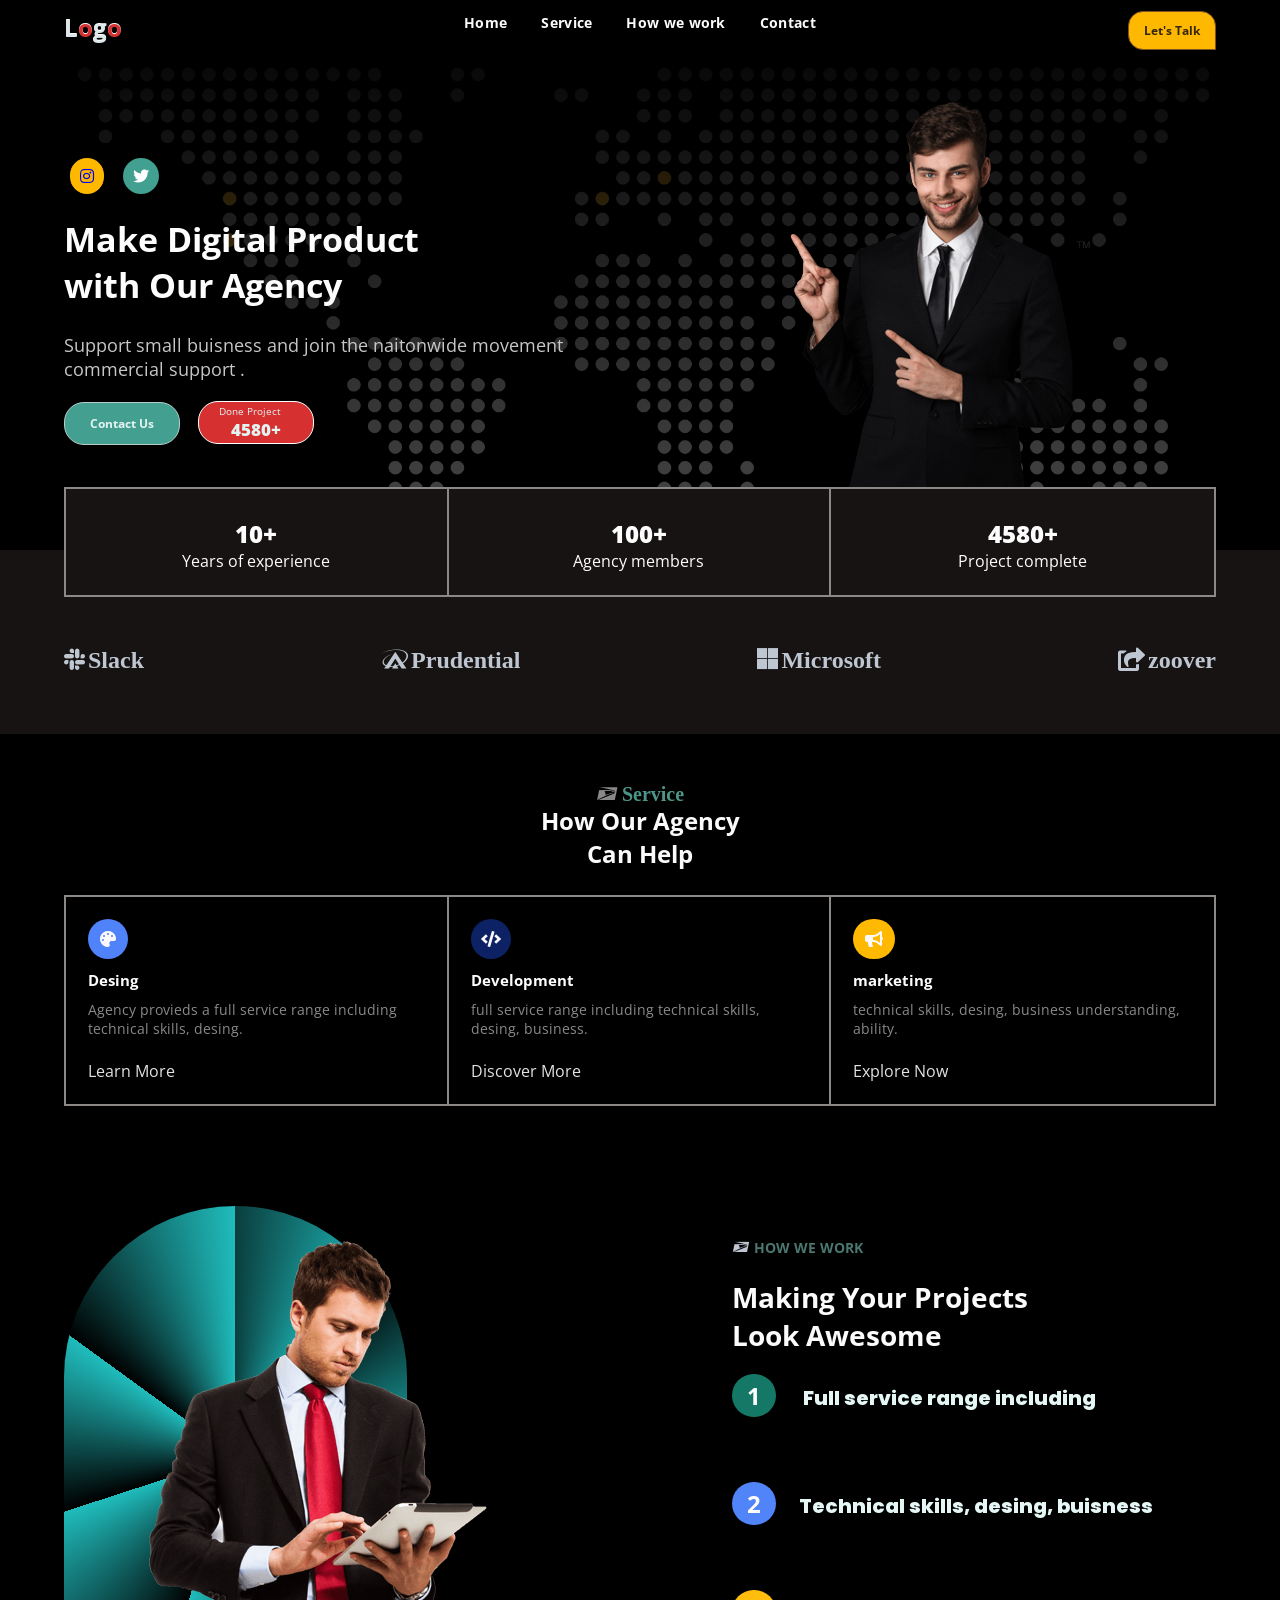
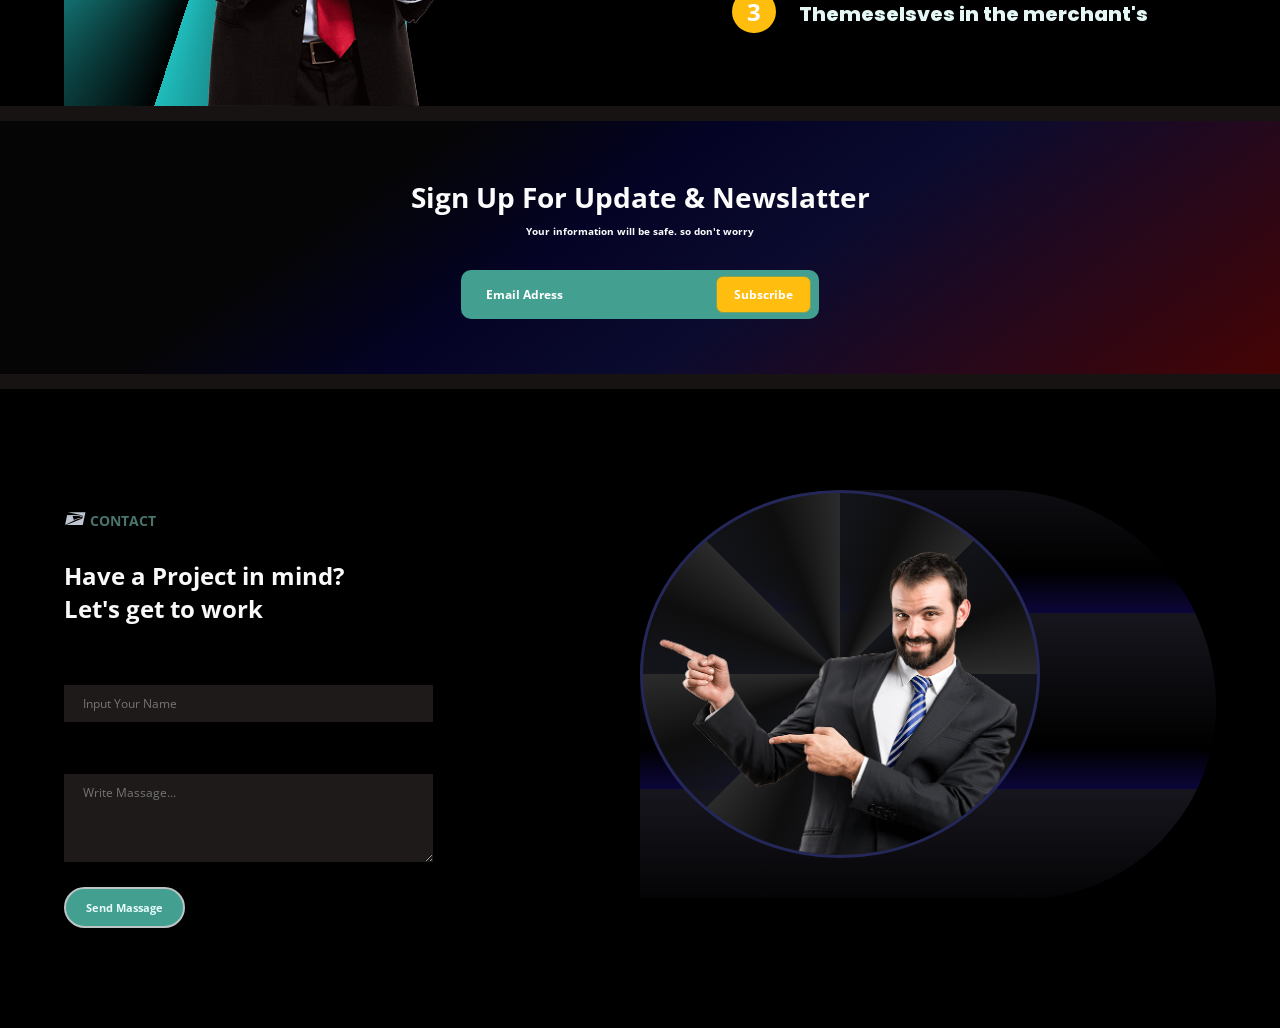
<file: index.html>
<!DOCTYPE html>
<html lang="en">
<head>
    <meta charset="UTF-8">
    <meta http-equiv="X-UA-Compatible" content="IE=edge">
    <link rel="stylesheet" href="https://cdnjs.cloudflare.com/ajax/libs/font-awesome/5.15.4/css/all.min.css" integrity="sha512-1ycn6IcaQQ40/MKBW2W4Rhis/DbILU74C1vSrLJxCq57o941Ym01SwNsOMqvEBFlcgUa6xLiPY/NS5R+E6ztJQ==" crossorigin="anonymous" referrerpolicy="no-referrer" />
    <link rel="preconnect" href="https://fonts.googleapis.com">
    <link rel="preconnect" href="https://fonts.gstatic.com" crossorigin>
    <link href="https://fonts.googleapis.com/css2?family=Open+Sans:wght@400;500;700;800&display=swap" rel="stylesheet">
	<link rel="shortcut icon" type="image/x-icon" href="images/logo.svg">
    <meta name="viewport" content="width=device-width, initial-scale=1.0">
    <link rel="stylesheet" href="style.css">
    <link rel="stylesheet" href="css/animation.css">
    <link rel="stylesheet" href="css/responsive.css">
    <title>Project-3-landing-page-modified</title>
</head>
<body>
    <!-- Contaner start -->
    <div class="container"> 
        <!-- home area start -->
        <div class="home-area" id="home">
            <header class="heading-area">
                <div class="content">
                    <nav>
                        <div class="w-20 left">
                            <div class="logo">
                               <span class="logo-letter">L<span>o</span>g<span>o</span></span>
                            </div>
                       </div>
                       <div class="w-80 menu"> 
                            <input type="checkbox" name="checkbox" id="checkbox">
                            <label for="checkbox"><i class="fas fa-bars"></i></label>
                           <ul>
                               <li><a href="#home">Home</a></li>
                               <li><a href="#service">Service</a></li>
                               <li><a href="#How-we-work">How we work</a></li>
                               <li><a href="#contact">Contact</a></li> 
                           </ul>
                       </div> 
                       <div class="w-20 link">
                           <ul>
                               <li><a href="#">Let's Talk</a></li>
                           </ul>       
                       </div> 
                    </nav>
                </div>
            </header>
            <div class="content"> 
                <div class="banner">
                    <div class="w-50">
                        <div class="font-awesome">
                            <a href="#" target="_blank"><i class="fab fa-instagram"></i></a>
                            <a href="#" target="_blank"><i class="fab fa-twitter"></i></a>
                        </div>
                        <h1>Make Digital Product <br> with Our Agency</h1>
                        <p>Support small buisness and join the naitonwide movement <br> commercial support .</p>
                        <div class="links">
                            <a href="#"  class="Contact">Contact Us</a>
                            <a href="#"  class="Project">Done Project <br> <span class="done-project">4580+</span></a>
                        </div>
                    </div>
                    <div class="w-50 padding">
                        <img src="images/young-smiling-man-removebg-preview.png" alt="smiling man" class="smiling-young-man">
                    </div>
                </div> 
            </div>
        </div>
        <!-- home area end -->
        <div class="content">
            <!-- home-bottom-area -->
            <div class="home-bottom-area">
                <div class="experience-member-peoject"> 
                    <div class="experience"><span class="space">10+</span> <br> <span>Years of experience</span></div>
                     <div class="member"><span class="space">100+</span> <br> <span>Agency members</span></div> 
                     <div class="complete"><span class="space">4580+</span> <br> <span>Project complete</span></div>
                </div>
                <div class="font-awesome-two"> 
                  <i class="fab fa-slack icone" ></i>
                  <i class="fab fa-asymmetrik icone"></i> 
                  <i class="fab fa-microsoft size icone"></i>
                  <i class="fas fa-share-square icone"></i>
                </div>
            </div>
        </div>
        <!-- Service & How We work Area Start -->
        <div class="service-how-we-work">
            <div class="service" id="service">
                <div class="content">
                    <div class="service-area">
                        <i class="fab fa-usps"></i>
                        <h1>How Our Agency <br> Can Help</h1>
                        <div class="desing-development-marketing"> 
                            <div class="desing">
                                <i class="fas fa-palette"></i>
                                <h6>Desing</h6>
                                <p>Agency provieds a full service range including technical skills, desing.</p> <br>
                                <a href="#">Learn More</a>
                            </div>
                            <div class="development">
                                <i class="fas fa-code"></i>
                                <h6>Development</h6>
                                <p>full service range including technical skills, desing, business.</p> <br>
                                <a href="#">Discover More</a>
                            </div>
                            <div class="marketing">
                                <i class="fas fa-bullhorn"></i>
                                <h6>marketing</h6>
                                <p>technical skills, desing, business understanding, ability.</p> <br>
                                <a href="#">Explore Now</a>
                            </div>
                        </div>
                    </div>
                </div> 
            </div>
            <div class="how-we-work-area" id="How-we-work">
                <div class="content">
                    <div class="img-area w-50">
                        <div class="img-bg"> 
                            <img src="images/businessman.png" alt="">
                        </div>
                    </div>
                    <div class="how-we-work w-50">
                        <i class="fab fa-usps"></i>
                        <h1>Making Your Projects <br> Look Awesome</h1>
                        <ol>
                            <li><span class="one">1</span><a href="#"> Full service range including</a></li>
                            <li><span class="two">2</span><a href="#">Technical skills, desing, buisness</a></li>
                            <li><span class="three">3</span><a href="#">Themeselsves in the merchant's </a></li>
                        </ol>
                    </div>
                </div>
            </div>
        </div>
        <div class="sign-up"> 
            <div class="content">
                <h1>Sign Up For Update & Newslatter </h1>
                <strong>Your information will be safe. so don't worry</strong> <br>
                <div class="email">
                   <form action="#">
                        <input type="email" id="email" placeholder="Email Adress"> <input type="submit" value="Subscribe">
                   </form>
                </div>
            </div>
        </div>
        <!-- Servie & How We work Area End -->
        <!-- Contact Area Start -->
        <div class="contact-area" id="contact">
            <div class="content">
                <div class="w-50 none">
                    <div class="hire-me">
                        <div class="img-anim">
                            <img src="images/bm.png" alt="Businessman">
                            <h2>Someone Famous <br> <span>Front-End Developer</span></h2>
                            <a href="#">Hire me</a>
                        </div>
                    </div>
                </div>
                <div class="w-50 color">
                    <i class="fab fa-usps"></i>
                    <h1>Have a Project in mind? <br> Let's get to work</h1>
                    <form action="#">
                        <label for="fullname">Full Name</label> <br>
                        <input type="text" name="name" id="fullname" placeholder="Input Your Name"> <br>
                        <label for="massage">Massage</label> <br>
                        <textarea name="massage" id="massage" cols="30" rows="4" placeholder="Write Massage..."></textarea> <br>
                        <input type="submit" value="Send Massage">
                    </form>
                </div>
                <div class="w-50 res-none">
                    <div class="img-bg">
                        <img src="images/Businessman-PNG-Pic.png" alt="Businessman">
                    </div>
                </div>
            </div>
        </div>
        <!-- Contact Area End -->
    </div>
    <!-- contaner end -->
</body>
</html>
</file>
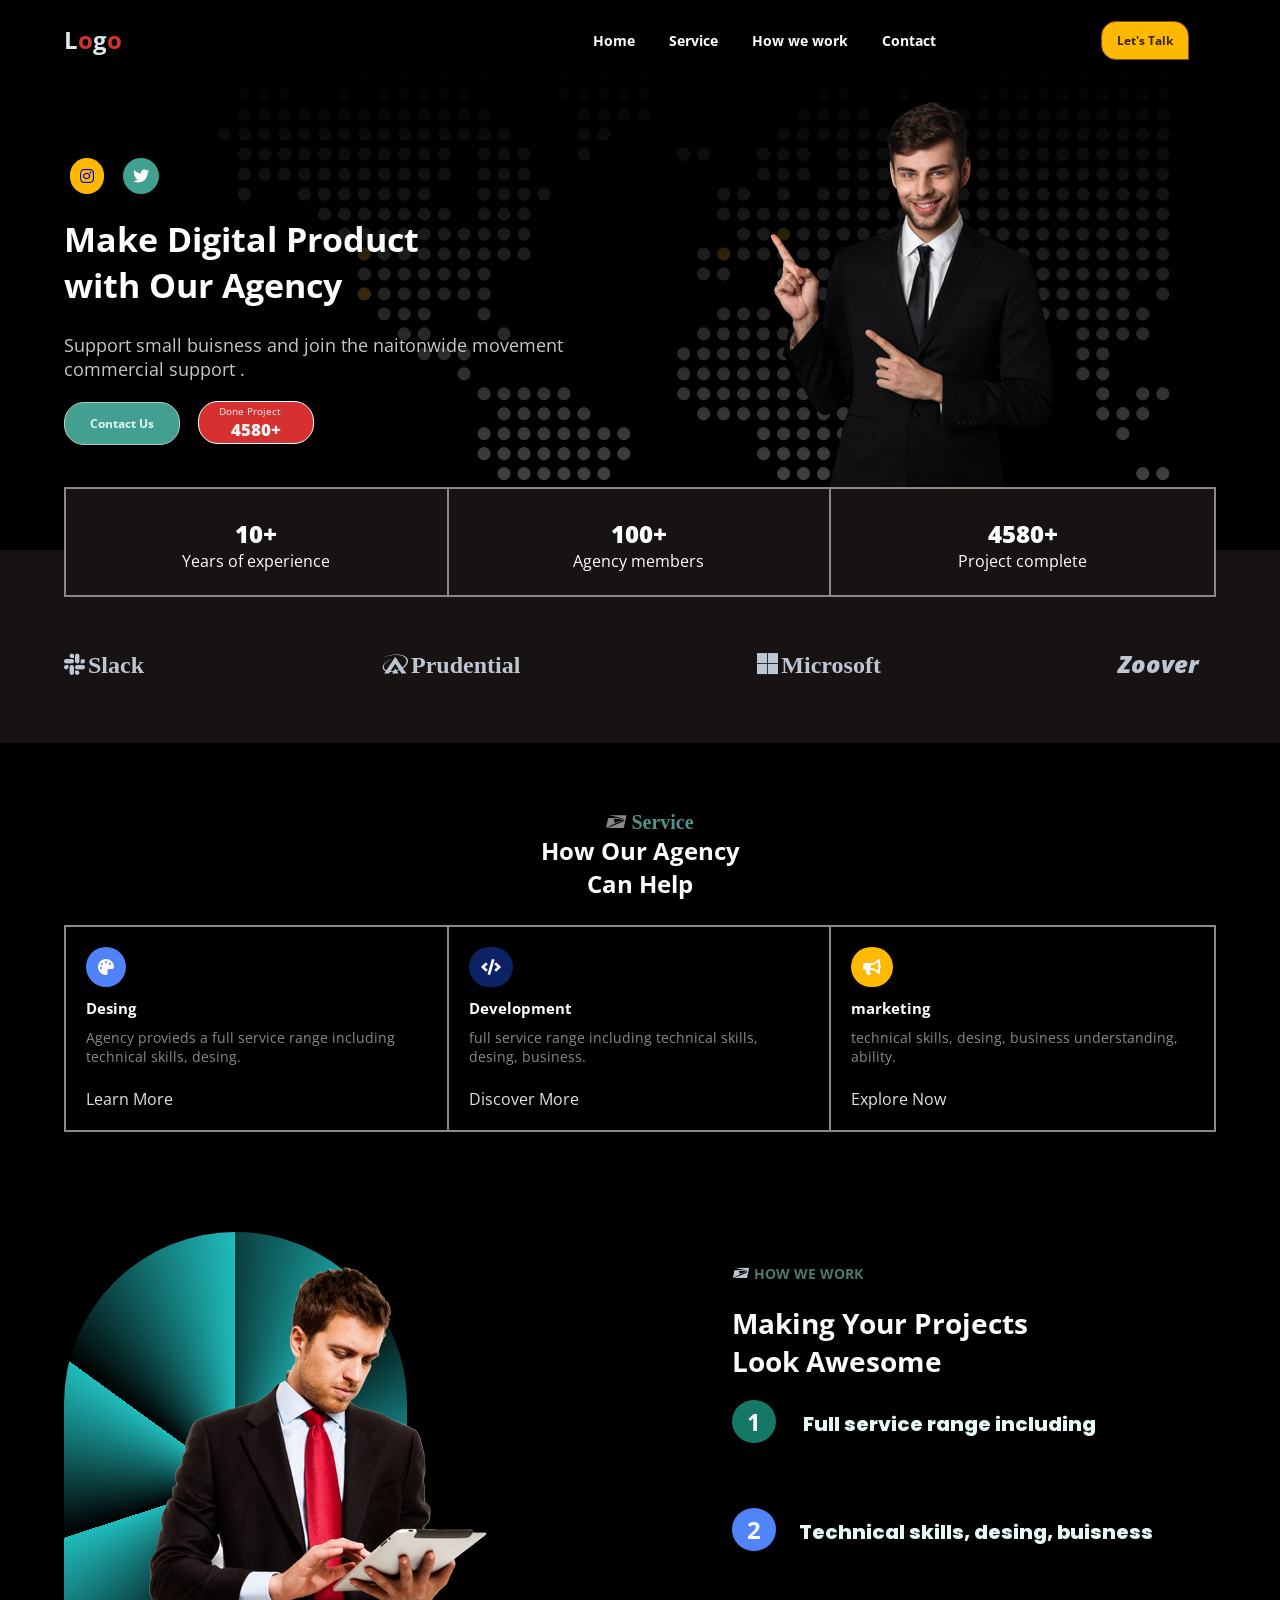
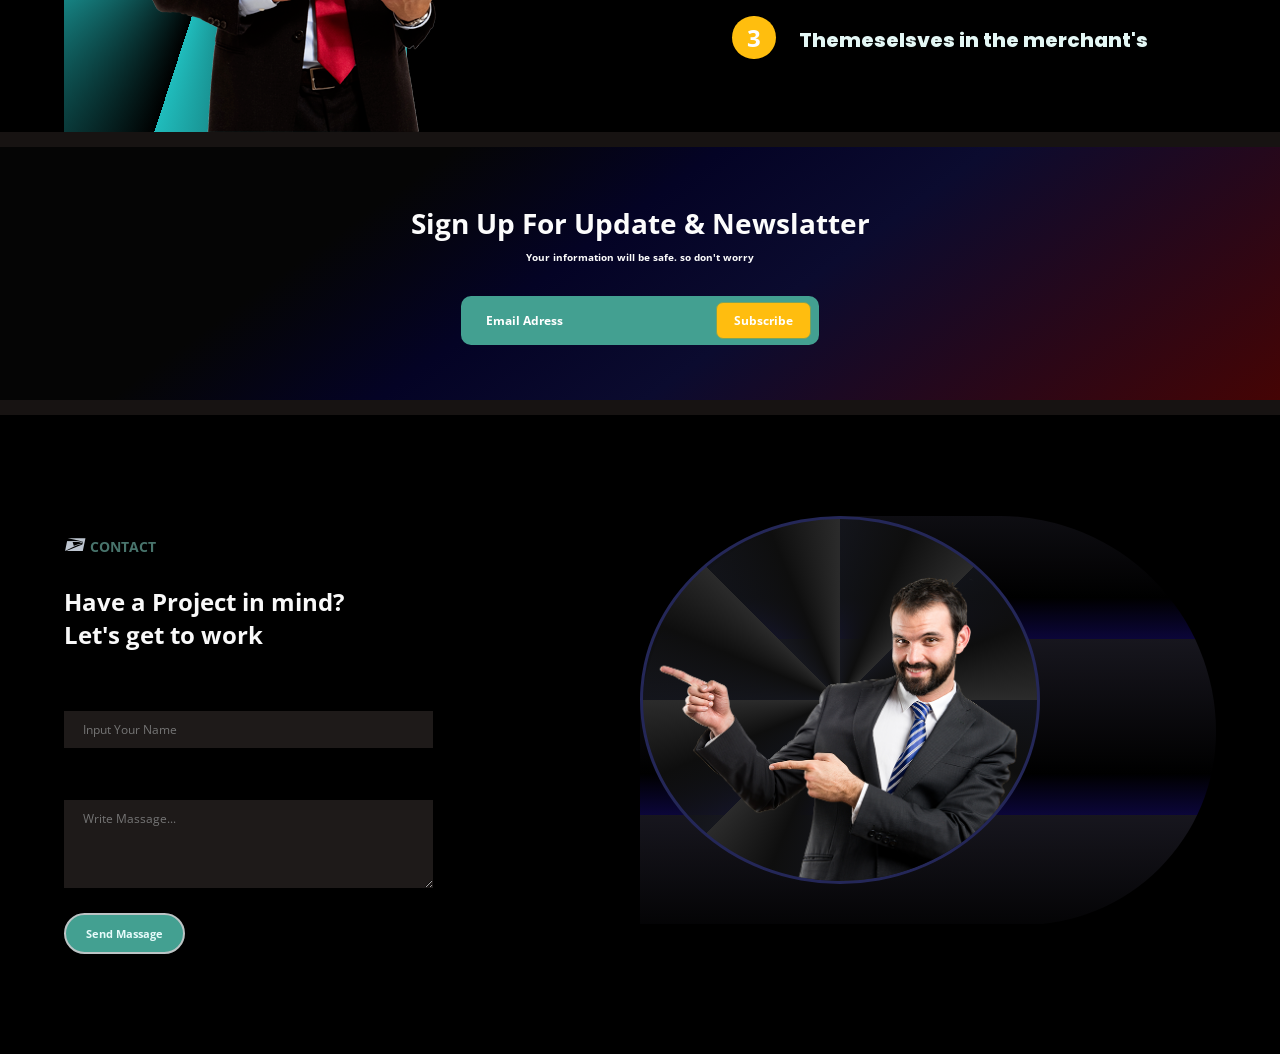
<file: project 3/index.html>
<!DOCTYPE html>
<html lang="en">
<head>
    <meta charset="UTF-8">
    <meta http-equiv="X-UA-Compatible" content="IE=edge">
    <link rel="stylesheet" href="https://cdnjs.cloudflare.com/ajax/libs/font-awesome/5.15.4/css/all.min.css" integrity="sha512-1ycn6IcaQQ40/MKBW2W4Rhis/DbILU74C1vSrLJxCq57o941Ym01SwNsOMqvEBFlcgUa6xLiPY/NS5R+E6ztJQ==" crossorigin="anonymous" referrerpolicy="no-referrer" />
    <link rel="preconnect" href="https://fonts.googleapis.com">
    <link rel="preconnect" href="https://fonts.gstatic.com" crossorigin>
    <link href="https://fonts.googleapis.com/css2?family=Open+Sans:wght@400;500;700;800&display=swap" rel="stylesheet">
	<link rel="shortcut icon" type="image/x-icon" href="images/logo.svg">
    <meta name="viewport" content="width=device-width, initial-scale=1.0">
    <link rel="stylesheet" href="style.css">
    <link rel="stylesheet" href="css/responsive.css">
    <title>Project-3-landing-page</title>
</head>
<body>
    <div class="container"> 
        <div class="home-area" id="home">
            <header class="heading-area">
                <div class="content">
                    <nav>
                        <div class="w-30 left">
                            <div class="logo">
                               <h1>L<span>o</span>g<span>o</span></h1>
                            </div>
                       </div>
                       <div class="w-60 menu"> 
                            <label for="checkbox"><i class="fas fa-bars"></i></label>
                            <input type="checkbox" name="checkbox" id="checkbox">
                           <ul>
                               <li><a href="#home">Home</a></li>
                               <li><a href="#service">Service</a></li>
                               <li><a href="#How-we-work">How we work</a></li>
                               <li><a href="#contact">Contact</a></li> 
                           </ul>
                       </div> 
                       <div class="w-10 link">
                           <ul>
                               <li><a href="#">Let's Talk</a></li>
                           </ul>       
                       </div> 
                    </nav>
                </div>
            </header>
            <div class="content"> 
                <div class="banner">
                    <div class="w-50">
                        <div class="font-awesome">
                            <a href="#" target="_blank"><i class="fab fa-instagram"></i></a>
                            <a href="#" target="_blank"><i class="fab fa-twitter"></i></a>
                        </div>
                        <h1>Make Digital Product <br> with Our Agency</h1>
                        <p>Support small buisness and join the naitonwide movement <br> commercial support .</p>
                        <div class="links">
                            <a href="#"  class="Contact">Contact Us</a>
                            <a href="#"  class="Project">Done Project <br> <span class="done-project">4580+</span></a>
                        </div>
                    </div>
                    <div class="w-50 padding">
                        <img src="images/young-smiling-man-removebg-preview.png" alt="smiling man" class="smiling-young-man">
                    </div>
                </div> 
            </div>
        </div>
        <div class="content">
            <div class="home-bottom-area">
                <div class="experience-member-peoject"> 
                    <div class="experience w-33"><span class="space">10+</span> <br> <span>Years of experience</span></div>
                     <div class="member w-33"><span class="space">100+</span> <br> <span>Agency members</span></div> 
                     <div class="complete"><span class="space">4580+</span> <br> <span>Project complete</span></div>
                </div>
                <div class="font-awesome-two"> 
                  <i class="fab fa-slack icone" ></i>
                  <i class="fab fa-asymmetrik icone"></i> 
                  <i class="fab fa-microsoft size icone"></i>
                  <i class="Zoover">Zoover</i>
                </div>
            </div>
        </div>
        <!-- Service & How We work Area Start -->
        <div class="service-how-we-work">
            <div class="service" id="service">
                <div class="content">
                    <div class="service-area">
                        <i class="fab fa-usps"></i>
                        <h1>How Our Agency <br> Can Help</h1>
                        <div class="desing-development-marketing"> 
                            <div class="desing w-33">
                                <i class="fas fa-palette"></i>
                                <h6>Desing</h6>
                                <p>Agency provieds a full service range including technical skills, desing.</p> <br>
                                <a href="#">Learn More</a>
                            </div>
                            <div class="development w-33">
                                <i class="fas fa-code"></i>
                                <h6>Development</h6>
                                <p>full service range including technical skills, desing, business.</p> <br>
                                <a href="#">Discover More</a>
                            </div>
                            <div class="marketing w-33">
                                <i class="fas fa-bullhorn"></i>
                                <h6>marketing</h6>
                                <p>technical skills, desing, business understanding, ability.</p> <br>
                                <a href="#">Explore Now</a>
                            </div>
                        </div>
                    </div>
                </div> 
            </div>
            <div class="how-we-work-area" id="How-we-work">
                <div class="content">
                    <div class="img-area w-50">
                        <div class="img-bg"> 
                            <img src="images/businessman.png" alt="">
                        </div>
                    </div>
                    <div class="how-we-work w-50">
                        <i class="fab fa-usps"></i>
                        <h1>Making Your Projects <br> Look Awesome</h1>
                        <ol>
                            <li><span class="one">1</span><a href="#"> Full service range including</a></li>
                            <li><span class="two">2</span><a href="#">Technical skills, desing, buisness</a></li>
                            <li><span class="three">3</span><a href="#">Themeselsves in the merchant's </a></li>
                        </ol>
                    </div>
                </div>
            </div>
        </div>
        <div class="sign-up"> 
            <div class="content">
                <h1>Sign Up For Update & Newslatter </h1>
                <strong>Your information will be safe. so don't worry</strong> <br>
                <div class="email">
                   <form action="#">
                        <input type="email" id="email" placeholder="Email Adress"> <input type="submit" value="Subscribe">
                   </form>
                </div>
            </div>
        </div>
        <!-- Servie & How We work Area End -->
        <!-- Contact Area Start -->
        <div class="contact-area" id="contact">
            <div class="content">
                <div class="w-50 none">
                    <div class="img-bg">
                        <img src="images/bm.png" alt="Businessman">
                    </div>
                </div>
                <div class="w-50 color">
                    <i class="fab fa-usps"></i>
                    <h1>Have a Project in mind? <br> Let's get to work</h1>
                    <form action="#">
                        <label for="fullname">Full Name</label> <br>
                        <input type="text" name="name" id="fullname" placeholder="Input Your Name"> <br>
                        <label for="massage">Massage</label> <br>
                        <textarea name="massage" id="massage" cols="30" rows="4" placeholder="Write Massage..."></textarea> <br>
                        <input type="submit" value="Send Massage">
                    </form>
                </div>
                <div class="w-50 res-none">
                    <div class="img-bg">
                        <img src="images/Businessman-PNG-Pic.png" alt="Businessman">
                    </div>
                </div>
            </div>
        </div>
        <!-- Contact Area End -->
    </div>
</body>
</html>
</file>
<file: style.css>
@import url('https://fonts.googleapis.com/css2?family=Poppins:wght@300;400;500;600&display=swap');

* {
    margin: 0;
    padding: 0;
    box-sizing: border-box;
    font-family: 'Open Sans', sans-serif;
}

html {
    scroll-behavior: smooth;
    transition: .5s;
}

/* common css start */
.w-20 {
    width: 20%;
    overflow: hidden;
    box-sizing: border-box;
}

.w-80 {
    width: 80%;
    overflow: hidden;
    box-sizing: border-box;
}

.w-40 {
    width: 40%;
    overflow: hidden;
    box-sizing: border-box;
}

.w-50 {
    width: 50%;
    overflow: hidden;
    box-sizing: border-box;
    float: left;
}

.content{
    width: 90%;
    margin: auto;
    box-sizing: border-box;
}

/* .w-33 {
    width: 33.33%;
    overflow: hidden;
    box-sizing: border-box;
} */

/* common css end */

.container {
    background-color: #171312;
    overflow: hidden;
}

.container .heading-area {
    overflow: hidden;
    display: flex;
    justify-content: center;
    align-items: center;
    position: fixed;
    width: 100%;
    z-index: 999;
    background-color: #000;
    height: 60px;
}

.container .heading-area nav {
    display: flex;
    justify-content: space-between;
}

.container .heading-area #checkbox, 
label {
    display: none;
}

.container .heading-area ul li {
    list-style-type: none;
    display: inline-block;
}

.container .heading-area .logo .logo-letter {
    margin-top: 0;
    color: #dfe6e9;
    text-shadow: 0px -1px 0px white;
    font-weight: bolder;
    font-size: 24px;
    display: block;
}

.container .heading-area .logo .logo-letter span {
    color: #d63031;
}

.container .heading-area .link {
    display: flex;
    justify-content: flex-end;
}

.container .heading-area .menu {
	display: flex;
	justify-content: space-around;
}

.container .heading-area .link a {
    background-color: #ffb800; 
    color: #34260b;
    font-size: 12px;
    text-decoration: none;
    border-radius: 15px 15px 0px 15px;
    border: 1px solid #805123;
    display: inline-block;
    font-weight: bold;
    padding: 10px 15px;
    transition: .5s;
}

.container .heading-area .menu a {
	margin: 0 15px;
	color: #fbfbfb;
	text-decoration: none;
	display: block;
	font-weight: bold;
	font-size: 14px;
	transition: .6s;
	position: relative;
	letter-spacing: .3px;
}

/* .container .heading-area span {
    padding: 10px 0 0;
} */

/* banner area start */

.container .home-area {
    background-color: #000000; 
    height: 550px;
    position: relative;
}

.container .home-area .banner .w-60 .fab {
    font-size: 20px;
}

.container .home-area .banner .font-awesome [class$="instagram"] {
	background-color: #feb800;
	padding: 10px;
	border-radius: 20px;
    transition: .5s;
    margin-left: 6px;
}

.container .home-area .banner .font-awesome [class$="twitter"] {
	background-color: #42a091;
	padding: 10px;
	border-radius: 20px;
    transition: .5s;
    color: #fff;
	margin-left: 15px;
}

.container .home-area .banner .font-awesome {
    padding-top: 70px;
    line-height: 5;
}

.container .home-area .banner h1 {
    margin-bottom: 25px;
    font-size: 34px;
    color: #fdfdfd;
}

.container .home-area .banner p {
    font-size: 18px;
    margin-bottom: 20px;
    color: #c7c7c7;
}

.container .home-area .banner .links .Contact {
    padding: 10px 20px;
    background-color: #43a091;
    border: 1px solid #b4cdc9;
    text-decoration: none;
    border-radius: 20px;
    position: absolute;
    top: 1px;
    font-size: 12px;
    font-weight: bold;
    color: #e3f3f1;
    padding: 12px 25px;
    transition: .5s;
}

.container .home-area .banner .links .Project {
	padding: 2px 20px;
	background-color: #d63031;
	text-decoration: none;
	border-radius: 20px;
	font-size: 10px;
    display: inline-block;
	position: absolute;
	top: 0;
	left: 134px;
    color: #e3f3f1;
    border: 1px solid #fff;
    transition: .5s;
}

.container .home-area .banner .done-project {
	padding: 0px 12px;
	font-size: 17px;
    display: inline-block;
    font-weight: 800;
}

.container .home-area .banner .links {
    position: relative;
    height: 50px;
}

.container .home-area .banner .smiling-young-man {
    margin-top: 13px;
}

.container .content .experience-member-peoject {
	border: 2px solid #8b8886;
	height: 110px;
    text-align: center;
    background: #171312;
    display: grid;
    grid-template-columns: repeat(3,1fr);
}

.container .home-area .banner {
	overflow: hidden;
    background: linear-gradient(#000, #00000094),url('images/MAP.png') no-repeat 14px -98px/ cover;
	padding-top: 66px;
    display: flex;
}

.container .content .experience-member-peoject .experience {
    border-right: 2px solid #8b8886;
    height: 106px;
    color: #bec6d1;
}

.container .content .experience-member-peoject .member {
    border-right: 2px solid #8b8886;
    height: 106px;
    color: #bec6d1;
}

.container .content .experience-member-peoject .complete {
    color: #bec6d1;
}

.container .content .experience-member-peoject .space {
    padding-top: 28px;
    display: inline-block;
    font-weight: 800;
    font-size: 24px;
}

.container .content .experience-member-peoject span {
    color: #fefdfe;
    transition: .5s;
}

.container .content .font-awesome-two {
	background-color: transparent;
	padding-top: 50px;
    display: flex;
    justify-content: space-between;
}

.container .content .font-awesome-two .fa-slack::after {
    content: "Slack";
    margin-left: 3px;
    font-weight: 800;
    font-size: 24px;
    color: #bec6d1;
}

.container .content .font-awesome-two .fa-asymmetrik::after {
    content: "Prudential";
    margin-left: 3px;
    font-weight: 800;
    font-size: 24px;
    color: #bec6d1;
}

.container .content .font-awesome-two .fa-microsoft::after {
    content: "Microsoft";
    margin-left: 3px;
    font-weight: 800;
    font-size: 24px;
    color: #bec6d1;
}

.container .content .font-awesome-two .fa-share-square::after {
    content: "zoover";
    margin-left: 3px;
    font-weight: 800;
    font-size: 24px;
    color: #bec6d1;
}
.container .content .font-awesome-two .icone,
.size {
    font-size: 24px;
    color: #bec6d1;
}

.container .content .home-bottom-area {
    position: relative;
    top: -63px;
}
/* banner area start */

/* Service And How We Work start */
.container .service-how-we-work  {
    background-color: #000;
}
/* Service And How We Work End */

/* service area css start */
.container .service-how-we-work .service-area {
    padding-top: 50px;
}

.container .service {
    overflow: hidden;
}

.container .service-how-we-work .service-area .fab::after {
    content: 'Service';
    padding-left: 3px;
    font-weight: 800;
    color: #4d9588;
}

.container .service-how-we-work .service-area .fab {
    color: #898989;
    font-size: 20px;
    display: block;
    text-align: center;
}

.container .service-how-we-work .service-area h1 {
	text-align: center;
	margin-bottom: 25px;
	font-size: 24px;
	color: #fbfbfb;
}

.container .service-how-we-work .service-area .desing, 
.container .service-how-we-work .service-area .development,
.container .service-how-we-work .service-area .marketing {
    padding: 22px;
    transition: .5s;
}

.container .service-how-we-work .service-area .desing, 
.development {
    border-right: 2px solid #8b8886;
}

.container .service-how-we-work .desing-development-marketing {
	border: 2px solid #8b8886;
	overflow: hidden;
	display: grid;
	grid-template-columns: repeat(3, 1fr);
}

.container .service-how-we-work .service-area .fa-palette {
    background-color: #5083f9;
    padding: 12px;
    color: #faf8fd;
    border-radius: 50px;
    margin-bottom: 11px;
    transition: .8s;
}

.container .service-how-we-work .service-area .fa-code {
    background-color: #0c2264;
    padding: 12px 10px;
    color: #faf8fd;
    border-radius: 50px;
    margin-bottom: 11px;
    transition: .8s;
}

.container .service-how-we-work .service-area .fa-bullhorn {
    background-color: #ffb900;
    padding: 12px;
    color: #faf8fd;
    border-radius: 50px;
    margin-bottom: 11px;
    transition: .8s;
}

.container .service-how-we-work .service-area .desing-development-marketing h6 {
    font-size: 15px;
    color: #fdfdfd;
}

.container .service-how-we-work .service-area .desing a, 
.development a,
.marketing a {
    text-decoration: none;
    font-weight: 400;
    color: #e2e2e2;
}

.container .service-how-we-work .desing-development-marketing p {
    color: #898989;
    margin-top: 10px;
    font-size: 14px;
}
/* service area css end */


/* How We work area css start */
.container .how-we-work-area .img-bg {
    background-image: repeating-conic-gradient(black 85%, #20bcbc);
    position: relative;
    height: 500px;
    border-radius: 532px 532px 0px 0px;
    width: 343px;
}

.container .how-we-work-area {
	height: 600px;
	overflow: hidden;
	padding-top: 100px;
    background-color: #000;
}

.container .how-we-work-area .content .how-we-work img {
    position: absolute;
    top: 0;
    left: 0;
}

.container .how-we-work-area .content .how-we-work .fab::after {
    content: "HOW WE WORK";
    color: #4a776f;
    font-weight: bold;
    font-size: 14px;
    font-family: 'Open Sans', sans-serif;
    margin-left: 4px;
}

.container .how-we-work-area .content .how-we-work .fab {
    color: #bec6d1;
}

.container .how-we-work-area .content .how-we-work h1 {
    color: #fcfbfc;
    margin: 20px 0;
    font-size: 28px;
} 

.container .how-we-work-area .content .how-we-work {
    padding: 30px 0px 0px 92px;
}

.container .how-we-work-area .content .how-we-work ol {
    list-style-type: none;
}

.container .how-we-work-area .content .how-we-work ol a {
    text-decoration: none;
    color: #e4f7f5;
    font-weight: 800;
    font-family: 'Poppins', sans-serif;
    font-size: 20px;
}

.container .how-we-work-area .content .how-we-work ol li {
    margin-bottom: 65px;
    transition: .5s;
}

.container .how-we-work-area .content .how-we-work .one,
.two,
.three {
    margin-right: 23px;
    padding: 5px 15px;
    font-size: 24px;
    display: inline-block;
    font-weight: bold;
    color: #fdfdfd;
    border-radius: 50px;
}

.container .how-we-work-area .content .how-we-work .one {
    background-color: #157867;
}

.container .how-we-work-area .content .how-we-work .two {
    background-color: #5184f9;
}

.container .how-we-work-area .content .how-we-work .three {
    background-color: #ffbe0e;
}
/* How We work area css end */

/* sign up Area Css Start */
.container .sign-up {
    text-align: center;
    padding: 55px;
    background: linear-gradient(-216deg,#050505 28%, #040325, #0b0b2f 61%, #450404);
    margin-top: 15px;
}

.container .sign-up .email {
	background-color: #43a091;
	padding: 6px 6px;
	width: 34%;
	display: inline-block;
	border-radius: 10px;
    margin-top: 30px;
}

.container .sign-up h1 {
    font-size: 28px;
    color: #fcfcfc;
    line-height: 1.5;
}

.container .sign-up strong {
    font-size: 10px;
    color: #fcfcfc;
}

.container .sign-up .email form #email {
	width: 70%;
    border: none;
    background: transparent;
    color: #fff;
}

.container .sign-up .email form #email:focus {
    outline: none;
}

.container .sign-up .email form #email::placeholder {
	color: #fff;
	font-size: 12px;
	font-weight: bold;
}

.container .sign-up .email form input {
	display: inline-block;
	padding: 9px 17px;
}

.container .sign-up .email [type="submit"] {
    background-color: #ffbd0f;
    border: 1px solid #7ea35a;
    border-radius: 7px;
    font-weight: bold;
    font-size: 12px;
    color: #fff;
    cursor: pointer;
}

/* sign up Area Css End */

/* Contact Area Css Start */
.container .contact-area {
    padding: 100px 0;
    overflow: hidden;
    margin-top: 15px;
    background-color: #000;
}

.container .contact-area form input[type="text"], textarea {
	width: 64%;
	padding: 10px 19px;
    background-color: #1e1a19;
    color: #fff;
    border: none;
    font-size: 12px;
    margin-top: 10px;
    margin-bottom: 20px;
}

.container .contact-area form input[type="submit"] {
	background-color: #43a091;
	padding: 11px 20px;
	border: 2px solid #bcc4c5;
	border-radius: 22px;
	color: #e7fbfb;
	font-weight: bold;
	font-size: 11px;
}

.container .contact-area form label {
    font-weight: bold;
    color: #e8e8e8;
}

.container .contact-area .color h1 {
	color: #f9f9f9;
	margin: 28px 0;
	font-size: 24px;
}

.container .contact-area .w-50 .img-bg {
	background: repeating-linear-gradient(#17161e -13%,#000 20%,#0b0639 30%);
	border-radius: 429px 443px 397px 0px;
	position: relative;
	height: 409px;
	top: 1px;
}

.container .contact-area .w-50 .img-bg [alt="Businessman"] {
	width: 400px;
	position: absolute;
	border-radius: 50%;
    background: repeating-conic-gradient(#16181fc2, #0e0e0e, #2b2b2b 45deg);
	border: 3px solid #242758;
}

.container .contact-area .color input[type="text"]:focus,
textarea:focus {
    outline: none;
    border: 1.5px solid #232657;
}

.container .contact-area .content .color .fa-usps::after {
    content: 'CONTACT';
    color: #48746c;
    font-weight: bold;
    font-family: 'Open Sans', sans-serif;
    font-size: 14px;
    margin-left: 3px;
}

.container .contact-area .content .color .fa-usps {
    color: #bec6d1;
    font-size: 20px;
    padding-top: 20px;
}

.container .contact-area .content .color input[type="submit"] {
    transition: .5s;
    cursor: pointer;
}

.none {
    display: none;
}

/* Contact Area Css End */
</file>
<file: css/animation.css>
/* Project-3 Desktop-veiw Animation-and-Hover Effect Css Is Here */


/* Heading Area Animation And Hover Css Strat  */

.container .heading-area .menu a::before {
	content: '';
	display: block;
	color: #408277;
	background-color: #408277;
	width: 0;
	height: 2px;
	transition: .3s linear;
	border-radius: 50px;
	position: absolute;
	left: 0;
	bottom: -2px;
}

.container .heading-area .menu a:hover::before {
    width: 100%;
}


.container .heading-area .menu a:hover {
    color: #408277;
}

.container .heading-area .link a:hover {
    background: #000;
    border: 1px solid #fefefe;
    color: aliceblue;
}
/* Heading Area Animation And Hover Css End  */

/* banner area hover and animation effect start */

.container .home-area .banner .font-awesome [class$="twitter"]:hover {
    transform: rotateZ(45deg);
    box-shadow: 0 0 13px 0 #ffffffc9;
}

.container .home-area .banner .font-awesome [class$="instagram"]:hover {
    box-shadow: 0 0 12px 0 #feb800;
    transform: rotateZ(45deg);
}

.container .content .experience-member-peoject span:hover {
    color: #dce1e8;
    
}

.container .home-area .banner .links .Contact:hover, 
.container .home-area .banner .links .Project:hover {
	box-shadow: 0px 0px 10px 0 #ffffffbd;
	background-color: #000000;
}

/* banner area hover and animation effect end */

/* Service Area Hover Css Start */
.container .service-how-we-work .service-area .desing:hover, 
.container .service-how-we-work .service-area .development:hover ,
.container .service-how-we-work .service-area .marketing:hover {
    background: rgba(21, 35, 101, 0.5);
}

.container .service-how-we-work .service-area .desing:hover .fa-palette, 
.container .service-how-we-work .service-area .development:hover .fa-code, 
.container .service-how-we-work .service-area .marketing:hover .fa-bullhorn {
    transform: rotatez(360deg);
    box-shadow: 0 0 10px 0 white;
}

.container .service-how-we-work .service-area .desing a:hover, .development a:hover, .marketing a:hover {
    text-decoration: underline;
}
/* Service Area Hover Css End */

/* How We Work Area Hover AND Animation Css Start  */

.container .how-we-work-area .content .how-we-work ol li:hover {
	background-color: #43a091;
	padding: 10px 0px 10px 24px;
	border-radius: 49px;
}

/* How We Work Area Hover AND Animation Css End  */

/* Contact Area Hover and Animation Css Start */
.container .contact-area .content .color input[type="submit"]:hover {
	background-color: #000;
}
/* Contact Area Hover and Animation Css End */
</file>
<file: css/responsive.css>
@media only screen and (max-width: 992px) {
    .container .how-we-work-area .content .how-we-work ol a {
        font-size: 15px;
    }

    .container .how-we-work-area .content .how-we-work h1 {
        font-size: 22px;
    }

    .container .how-we-work-area .img-bg img {
        max-width: 100%;
        min-width: 100%;
        position: absolute;
        top: 19%;
    }

    .container .how-we-work-area .content .how-we-work {
        padding: 30px 0px 0px 23px;
    }

    .container .how-we-work-area .img-bg {
        height: 421px;
    }
}

/* Ipad view css start */
@media only screen and (max-width: 768px) {

    /* Heading Area Start */

    .heading-area .left {
        order: 1;
        text-align: center;
        width: auto;
    }

    .heading-area .link {
        width: auto;
    }
    .container .heading-area nav {
        height: 50px;
        align-items: center;
    }

    .container .heading-area .menu a {
        padding: 10px 0;
    }

    .container .heading-area .menu a::before {
        content: '';
        background-color: transparent;
        width: 0;
        height: 0;
    }
    

    .container .heading-area .link {
        padding-left: 0px;
        order: 1;
    }

    .container .heading-area .logo .logo-letter {
        margin: 0;
        font-size: 20px;
    }

    .container .heading-area .menu {
        padding-left: 0px;
        padding-top: 0px;
        width: 12%;
        justify-content: start;
        display: initial;
    }

    .container .heading-area .link a {
        font-size: 9px;
        padding: 7px 10px;
        transition: .5s;
        cursor: auto;
    }

    .container .heading-area .link a:hover {
        background-color: #000;
        border: 1px solid #fefefe;
        color: #fff;
    }

    .container .heading-area .menu ul li{
        display: block;
    }

    .container .heading-area {
        overflow: visible;
        height: 45px;
    }

    .container .heading-area .menu ul {
        position: absolute;
        top: 100%;
        left: 0%;
        width: 0%;
        background-image: linear-gradient(to bottom, #000000, #17000c, #1f001b, #1f012c, #0b0941);
        text-align: center;
        visibility: hidden;
        opacity: 0;
        transition: .2s;
    }

    .container .heading-area label {
        display: block;
    }

    .container .heading-area .menu .fa-bars {
        font-size: 22px;
        color: #fff;
    }

    .container .heading-area .menu ul li:hover {
        background-image: linear-gradient(to left bottom, #10435e, #003c47, #073330, #16291d, #1a1e11); 
    }

    .container .heading-area .menu a:hover {
        color: #fff;
    }

    .container .heading-area .menu input:checked ~ ul {
        visibility: visible;
        opacity: 1;
        width: 100%;
    }

    .container .heading-area .menu input:checked + label .fa-bars {
        color: #42a091;
        transition: .3s;
    }
    /* Heading Area End */
    /* banner area start */
    .container .home-area .banner .smiling-young-man {
        max-width: 361px;
        min-width: 300px;
    }

    .container .home-area .banner h1 {
        font-size: 25px;
    }

    .container .home-area .banner .done-project {
        font-size: 15px;
    }

    .container .home-area .banner p {
        font-size: 12px;
    }

    .container .home-area .banner .links .Contact {
        font-size: 12px;
        padding: 11px 20px;
        position: absolute;
        top: 1px;
    }
    
    .container .home-area .banner .links .Project {
        position: absolute;
        top: 1%;
    }
    /* banner area end */

    /* how we work area start */
    .container .how-we-work-area .img-bg {
        height: 412px;
        width: 300px;
    }

    .container .how-we-work-area .img-bg img {
        width: 388px;
        padding-top: 25px;
    }

    .container .how-we-work-area .content .how-we-work .fab::after,
    .container .how-we-work-area .content .how-we-work .fab {
        font-size: 12px;
    }

    .container .how-we-work-area .content .how-we-work h1 {
        font-size: 18px;
    }

    .container .how-we-work-area .content .how-we-work {
        padding: 12px 0px 0px 58px;
    }

    .container .how-we-work-area .content .how-we-work ol li:hover {
        background-color: #43a091;
        padding: 10px 0px 10px 14px;
        border-radius: 49px;
    }

    .container .how-we-work-area .content .how-we-work .one, .two, .three {
        padding: 6px 13px;
        font-size: 16px;
        border-radius: 50px;
    }

    .container .how-we-work-area .content .how-we-work ol a {
        font-size: 12px;
    }

    .container .how-we-work-area {
        height: 514px;
    }  
    /* how we work area end */

    /* service area start */
    .container .service-how-we-work .service-area h1,
    .container .service-how-we-work .service-area .fab {
        font-size: 18px;
    }

    .container .service-how-we-work .service-area .fa-palette,
    .container .service-how-we-work .service-area .fa-code,
    .container .service-how-we-work .service-area .fa-marketing {
        padding: 10px;
    }
    /* service area end */

    .container .service-how-we-work .desing-development-marketing {
        grid-template-columns: repeat(3, 1fr);
        position: relative;
    }

    /* service area and how we work area start */
    .container .service-how-we-work .desing-development-marketing p,
    .container .service-how-we-work .desing-development-marketing p,
    .container .service-how-we-work .desing-development-marketing p {
        font-size: 12px;
    }

    .container .service-how-we-work .service-area .desing a, .development a, .marketing a {
        font-size: 12px;
        color: rgb(33, 158, 116);
        position: absolute;
        bottom: 22px;
    }

    .container .service-how-we-work .service-area .desing,
    .container .service-how-we-work .service-area .development,
    .container .service-how-we-work .service-area .marketing {
        height: 210px;
    }

    
    .container .sign-up .email {
        width: 100%;
    }

    .container .sign-up h1 {
        font-size: 25px;
    }

    .res-none {
        display: none;
    }

    .container .contact-area .w-50 .img-bg {
        background: transparent;
        height: 292px;
    }

    .container .contact-area {
        text-align: center;
    }

    .container .contact-area .w-50 {
        width: 100%;
    }     
    /* service area and how we work area end */
}
/* Ipad view css Ends */




/* Phone view screen width:428px; css start */

@media only screen and (max-width: 600px) {
    /* Common Css Start */
    .w-50 {
        width: 100%;
    }
    /* Common Css End */
    
    /* service area and how we work area start */
    .container .service-how-we-work .desing-development-marketing {
        grid-template-columns: repeat(1, 1fr);
    }
    /* service area and how we work area end */

    /* heading area start  */

    .container .heading-area .menu .fa-bars {
        font-size: 22px;
        color: #fff;
    }

    .container .heading-area .menu ul li:hover {
        background-color: #12075e;
    }

    .container .heading-area .menu a:hover {
        color: #fff;
    }

    .container .heading-area .menu input:checked ~ ul {
        display: block;
    }

    .container .heading-area .menu input:checked + label .fa-bars {
        color: #42a091;
        transition: .3s;
    } */
    /* Heading Area End */

    /* Home Area Start */
    .w-50 {
        float: none;
        width: 100%;
    }

    .w-50.padding {
        display: flex;
        justify-content: flex-end;
        overflow: hidden;
        height: 310px;
    }

    .container .home-area .banner .font-awesome [class$="twitter"] {
        padding: 8px;
        font-size: 12px;
    }

    .container .home-area .banner .font-awesome [class$="instagram"] {
        padding: 8px 9px;
        font-size: 12px;
    }

    .container .home-area .banner .font-awesome [class$="twitter"],
    .container .home-area .banner .font-awesome [class$="instagram"] {
        cursor: auto;
    }

    .container .home-area .banner p {
        font-size: 12px;
    }

    .container .home-area .banner .links .Contact {
        padding: 13px 21px;
        font-size: 11px;
        z-index: 2;
    }

    .container .home-area {
        background: linear-gradient(#000, #00000094),url('../images/MAP.png') no-repeat 20px -45px/ cover;
        height: 718px;
    }

    .container .home-area .banner {
        overflow: visible;
        background: transparent;
        flex-direction: column;
    }

    .container .home-area .banner .done-project {
        font-size: 12px;
    }

    .container .home-area .banner .links .Project {
        z-index: 2;
        padding: 5px 20px;
        font-size: 9px;
    }

    .container .home-area .banner .font-awesome {
        padding-top: 24px;
    }

    .container .home-area .banner .links .Contact,
    .container .home-area .banner .links .Project {
        cursor: auto;
    }

    /* Home Area End */

    /* Experience Member and Project Start */
    .container .content .experience-member-peoject .space {
        font-size: 16px;
    }

    .container .content .experience-member-peoject span {
        font-size: 9px;
    }

    .container .content .font-awesome-two .icone, .size {
        font-size: 12px;
    }

    .container .content .font-awesome-two .fa-slack::after,
    .container .content .font-awesome-two .fa-asymmetrik::after,
    .container .content .font-awesome-two .fa-share-square::after,
    .container .content .font-awesome-two .fa-microsoft:after {
        font-size: 14px;
    }

    .container .content .font-awesome-two {
        padding-top: 50px;
    }

    /* Experience Member and Project End */

    /* Service Area Start */
    .container .service-how-we-work .service-area .fab {
        font-size: 16px;
    }

    .container .service-how-we-work .service-area h1 {
        font-size: 14px;
    }

    .container .service-how-we-work .desing-development-marketing .w-33 {
        width: 100%;
    }

    .container .service-how-we-work .desing-development-marketing,
    .container .service-how-we-work .service-area .desing, .development {
        border: none;
    }

    .container .service-how-we-work .service-area .fa-palette,
    .container .service-how-we-work .service-area .fa-bullhorn {
        padding: 10px;
    }

    .container .service-how-we-work .service-area .fa-code {
        padding: 11px 9px;
    }

    .container .service-how-we-work .service-area .desing-development-marketing h6 {
        font-size: 14px;
    }

    .container .service-how-we-work .desing-development-marketing p {
        font-size: 12.5px;
    }

    .container .service-how-we-work .service-area .desing a, .development a, .marketing a {
        font-size: 11.5px;
        color: rgb(16, 130, 115);
        position: static;    
    }

    .container .service-how-we-work .service-area .desing a:hover,
     .development a:hover,
      .marketing a:hover {
        text-decoration: underline;
    }

    .container .service-how-we-work .service-area .desing-development-marketing .desing, .development, .marketing {
        margin-bottom: 32px;
        border: 1px solid aliceblue;
    }
    /* Service Area End */

    /* How We Work Area Start */
    .container .how-we-work-area .img-area.w-50 {
            display: flex;
            justify-content: center;
    }

    .container .how-we-work-area .content img {
        position: absolute;
        top: 31px;
        left: -43px;
        max-width: 469px;
        padding-top: 0;
        min-width: 413px;
    }

    .container .how-we-work-area .img-bg {
        width: 68%;
        height: 499px;
    }

    .container .how-we-work-area {
        height: auto;
        text-align: center;
    }

    .container .how-we-work-area .content .how-we-work {
        padding: 0;
    }

    .container .how-we-work-area .content .how-we-work .fab,
    .container .how-we-work-area .content .how-we-work .fab:after {
        font-size: 12px;
    }

    .container .how-we-work-area .content .how-we-work h1 {
        font-size: 16px;
        color: #660b9a;
    }

    .container .how-we-work-area .content .how-we-work .one,
    .container .how-we-work-area .content .how-we-work .two, 
    .container .how-we-work-area .content .how-we-work .three {
        font-size: 13px;
        padding: 10px 15px;
    }

    .container .how-we-work-area .content .how-we-work ol a {
        font-size: 15px;
    }

    .container .how-we-work-area .content .how-we-work .one {
        margin-left: -36px;
    }

    .container .how-we-work-area .content .how-we-work .fab {
        margin-top: 24px;
    }

    .container .how-we-work-area .content .how-we-work ol li:hover {
        border-radius: 9px;
        
     }
    /* How We Work Area End */

    /* Sing Up Area Start  */
    .container .sign-up {
        padding: 35PX 0;
    }

    .container .sign-up h1 {
        font-size: 16px;
    }

    .container .sign-up strong {
        font-size: 8px;
    }

    .container .sign-up .email {
        width: 100%;
    }

    .container .sign-up .email form #email {
        width: 61%;
    }

    .container .sign-up .email form input {
        display: inline-block;
        padding: 8px 10px;
    }

    .container .sign-up .email [type="submit"] {
        font-size: 11px;
    }
    /* Sign Up Area End */

    /* contact Area Css Start */
    .res-none {
        display: none;
    }

    .none {
        display: block;
        padding: 10px;
        margin-bottom: 12px;
    }

    .container .contact-area .w-50 .img-anim [alt="Businessman"] {
        background: linear-gradient(black,#292828);
    }

    .container .contact-area .w-50 .img-bg {
        background: none;
    }

/*----------------------------------*/
/*======= Css infinite Start =======*/
/*----------------------------------*/

    .container .contact-area .w-50.none {
        display: flex;
        justify-content: center;
    }

    .hire-me {
        background: rgba(0,0,0,0.5);
        width: 400px;
        height: 400px;
        border-radius: 50%;
        position: relative;
        overflow: hidden;
        transition: .3s;
    }

    .hire-me::before {
        content: '';
        position: absolute;
        inset: -10px 140px;
        transition: .5s;
        background: linear-gradient(325deg, #00ccff, #d400d4);
        animation: animate 4s linear infinite;
    }

    .hire-me:hover::before {
        inset: -20px -10px;
    }

    @keyframes animate {
        0%{
            transform: rotate(0deg);
        }

        0%{
            transform: rotate(360deg);
        }
    }

    .hire-me::after {
        content: '';
        position: absolute;
        inset: 4px;
        background-color: #101010;
        border-radius: 50%;
        z-index: 1;
    }

    .img-anim {
        content: '';
        position: absolute;
        inset: 30px;
        border: 6px solid #0f0505;
        z-index: 3;
        border-radius: 50%;
        overflow: hidden;
    }

    .img-anim img {
        background-color: rgb(255, 255, 255);
        position: absolute;
        top: 0px;
        left: 0;
        width: 100%;
        height: auto;
        object-fit: cover;
        pointer-events: none;
        z-index: 1;
    }


    .hire-me:hover img {
        opacity: 0;
    }

    .container .content .hire-me .img-anim h2 {
        color: #fff;
        font-family: 'Poppins', sans-serif;
        font-weight: 600;
        text-align: center;
        font-size: 22px;
        position: relative;
        top: 34%;
        text-transform: uppercase;
    }

    .container .content .hire-me .img-anim span {
        font-weight: 300;
        font-size: 12px;
    }

    .container .content .hire-me .img-anim a {
        position: relative;
        top: 42%;
        text-decoration: none;
        color: #000;
        background-color: #fff;
        font-weight: 500;
        border-radius: 25px;
        font-size: 20px;
        letter-spacing: 0.8px;
        transition: .5s;
        padding: 5px 12px;
    }

    .container .content .hire-me .img-anim a:hover {
        letter-spacing: 3.2px;
    }
/*----------------------------------*/
/*=======  Css infinite End  =======*/
/*----------------------------------*/

    .container .contact-area form input[type="submit"] {
        width: 50%;
    }

    .container .contact-area .content .color input[type="submit"] {
        cursor: auto;
    }

    .container .contact-area form input[type="text"], textarea {
        width: 100%;
    }

    .container .contact-area .color h1 {
        font-size: 18px;
    }

    .contact-area .content .color {
        text-align: center;
        padding: 0 5px;
    }

    .container .how-we-work-area .content .how-we-work ol li:hover {
        padding: 10px 0px 10px 0px;
    }

/* contact Area Css End */
}

/* Phone view screen width:600px; css End */

/* Phone view screen width:375px; css start */
@media screen and (max-width: 375px) {
    .container .home-area .banner h1 {
        font-size: 20px;
    }

    .container .home-area .banner p {
        font-size: 10px;
    }

    .container .home-area .banner .links .Contact {
        padding: 10px 15px;
        font-size: 10px;
    }

    .container .home-area .banner .done-project {
        font-size: 10px;
    }

    .container .home-area .banner .done-project {
        font-size: 10px;
    }

    .container .home-area .banner .links .Project {
        padding: 5px 20px;
        font-size: 8px;
    }

    .container .how-we-work-area .img-bg {
        width: 100%;
    }

    .container .how-we-work-area .content img {
        top: 86px;
    }

    .container .contact-area .hire-me {
        height: 302px;
    }

    .container .contact-area .color h1 {
        font-size: 14px;
    }

    .container .sign-up h1 {
        font-size: 12px;
    }
}
/* Phone view screen width:375px; css end */
/* Phone view screen width:340px; css start */
@media only screen and (max-width: 340px) {
    .hire-me::before {
        inset: -1px 113px;
    }

    .container .contact-area .hire-me {
        height: 287px;
    }

    .container .how-we-work-area .content .how-we-work ol a {
        font-size: 83%;
    }

    .container .content .hire-me .img-anim h2 ,
    .container .content .hire-me .img-anim a{
        font-size: 15px;
    }

    .container .content .hire-me .img-anim span {
        font-size: 10px;
    }

    .container .how-we-work-area .content img {
        min-width: 100%;
        top: 62px;
    }

    .container .how-we-work-area .img-bg {
        height: 450px;
    }
}
</file>
<file: project 3/style.css>
@import url('https://fonts.googleapis.com/css2?family=Poppins&display=swap');

* {
    margin: 0;
    padding: 0;
    box-sizing: border-box;
    font-family: 'Open Sans', sans-serif;
}


/* common css start */
.w-30 {
    width: 30%;
    overflow: hidden;
    box-sizing: border-box;
}


.w-10 {
    width: 10%;
    overflow: hidden;
    box-sizing: border-box;
}

.w-60 {
    width: 60%;
    overflow: hidden;
    float: left;
    box-sizing: border-box;
}

.w-40 {
    width: 40%;
    overflow: hidden;
    box-sizing: border-box;
}

.w-50 {
    width: 50%;
    overflow: hidden;
    float: left;
    box-sizing: border-box;
}

.content{
    width: 90%;
    margin: auto;
    box-sizing: border-box;
}

.w-33 {
    width: 33.33%;
    float: left;
    overflow: hidden;
    box-sizing: border-box;
}

/* common css end */

.container {
    background-color: #171312;
    overflow: hidden;
}

.container .heading-area {
    overflow: hidden;
    position: fixed;
    width: 100%;
    z-index: 999;
    background-color: #000;
}

.container .heading-area #checkbox, 
label {
    display: none;
}

.container .heading-area ul li {
    list-style-type: none;
    display: inline-block;
}

.container .heading-area .logo h1 {
    float: left;
    margin-top: 23px;
    color: #dfe6e9;
}

.container .heading-area .logo h1 span {
    color: #d63031;
}
.container .heading-area .left {
    float: left;
}

.container .heading-area .link {
    float: right;
    padding-top: 21px;
}

.container .heading-area .menu {
    float: left;
    padding-left: 168px;
    padding-top: 21px;
}

.container .heading-area .link a {
    background-color: #ffb800; 
    color: #34260b;
    font-size: 12px;
    text-decoration: none;
    border-radius: 15px 15px 0px 15px;
    border: 1px solid #805123;
    display: inline-block;
    font-weight: bold;
    padding: 10px 15px;
}

.container .heading-area .menu a {
	padding: 10px 15px;
	color: #fbfbfb;
	text-decoration: none;
    display: block;
    font-weight: bold;
    font-size: 14px;
    transition: .5s;
}

.container .heading-area span {
    padding: 10px 0;
}

/* banner area start */

.container .home-area {
    background-color: #000000; 
    height: 550px;
    position: relative;
}

.container .home-area .banner .w-60 .fab {
    font-size: 20px;
}

.container .home-area .banner .font-awesome [class$="instagram"] {
	background-color: #feb800;
	padding: 10px;
	border-radius: 20px;
    transition: .5s;
    margin-left: 6px;
}

.container .home-area .banner .font-awesome [class$="twitter"] {
	background-color: #42a091;
	padding: 10px;
	border-radius: 20px;
    transition: .5s;
    color: #fff;
	margin-left: 15px;
}

.container .home-area .banner .font-awesome {
    padding-top: 70px;
    line-height: 5;
}

.container .home-area .banner h1 {
    margin-bottom: 25px;
    font-size: 34px;
    color: #fdfdfd;
}

.container .home-area .banner p {
    font-size: 18px;
    margin-bottom: 20px;
    color: #c7c7c7;
}

.container .home-area .banner .links .Contact {
    padding: 10px 20px;
    background-color: #43a091;
    border: 1px solid #b4cdc9;
    text-decoration: none;
    border-radius: 20px;
    position: absolute;
    top: 1px;
    font-size: 12px;
    font-weight: bold;
    color: #e3f3f1;
    padding: 12px 25px;
    transition: .5s;
}

.container .home-area .banner .links .Project {
	padding: 2px 20px;
	background-color: #d63031;
	text-decoration: none;
	border-radius: 20px;
	font-size: 10px;
    display: inline-block;
	position: absolute;
	top: 0;
	left: 134px;
    color: #e3f3f1;
    border: 1px solid #fff;
    transition: .5s;
}

.container .home-area .banner .done-project {
	padding: 0px 12px;
	font-size: 17px;
    display: inline-block;
    font-weight: 800;
}

.container .home-area .banner .links {
    position: relative;
    height: 50px;
}

.container .home-area .banner .smiling-young-man {
    margin-top: 13px;
}

.container .content .experience-member-peoject {
	border: 2px solid #8b8886;
	height: 110px;
    text-align: center;
    background: #171312;
}

.container .home-area .banner {
	overflow: hidden;
    background: linear-gradient(#000, #00000094),url('images/MAP.png') no-repeat 154px -98px/ cover;
	position: absolute;
	top: 66px;
}

.container .content .experience-member-peoject .experience {
    border-right: 2px solid #8b8886;
    float: left;
    height: 106px;
    color: #bec6d1;
}

.container .content .experience-member-peoject .member {
    border-right: 2px solid #8b8886;
    float: left;
    height: 106px;
    color: #bec6d1;
}

.container .content .experience-member-peoject .complete {
    color: #bec6d1;
}

.container .content .experience-member-peoject .space {
    padding-top: 28px;
    display: inline-block;
    font-weight: 800;
    font-size: 24px;
}

.container .content .experience-member-peoject span {
    color: #fefdfe;
    transition: .5s;
}

.container .content .font-awesome-two {
    background-color: transparent;
    padding-top: 50px;
}

.container .content .font-awesome-two .icone {
    padding-right: 233px;
}

.container .content .font-awesome-two .fa-slack::after {
    content: "Slack";
    margin-left: 3px;
    font-weight: 800;
    font-size: 24px;
    color: #bec6d1;
}

.container .content .font-awesome-two .fa-asymmetrik::after {
    content: "Prudential";
    margin-left: 3px;
    font-weight: 800;
    font-size: 24px;
    color: #bec6d1;
}

.container .content .font-awesome-two .fa-microsoft::after {
    content: "Microsoft";
    margin-left: 3px;
    font-weight: 800;
    font-size: 24px;
    color: #bec6d1;
}

.container .content .font-awesome-two .icone,
.size {
    font-size: 24px;
    color: #bec6d1;
}

.Zoover {
    font-weight: 800;
    font-size: 24px;
    color: #bec6d1;
}

.container .content .home-bottom-area {
    position: relative;
    top: -63px;
}
/* banner area start */

/* banner area hover and animation effect start */
.container .heading-area .menu a:hover {
    color: #408277;
}

.container .home-area .banner .font-awesome [class$="twitter"]:hover {
    transform: rotateZ(45deg);
    box-shadow: 0 0 13px 0 #ffffffc9;
}

.container .home-area .banner .font-awesome [class$="instagram"]:hover {
    box-shadow: 0 0 12px 0 #feb800;
    transform: rotateZ(45deg);
}

.container .content .experience-member-peoject span:hover {
    color: #dce1e8;
    
}

.container .home-area .banner .links .Contact:hover,
.container .home-area .banner .links .Project:hover {
    box-shadow: 1px 0px 6px 0 #ffffffbd;
    background-color: #000000;
}

/* banner area hover and animation effect end */

/* Service And How We Work start */
.container .service-how-we-work  {
    background-color: #000;
}
/* Service And How We Work End */

/* service area css start */
.container .service {
    overflow: hidden;
}

.container .service-how-we-work .service-area .fab::after {
    content: 'Service';
    padding-left: 3px;
    font-weight: 800;
    color: #4d9588;
}

.container .service-how-we-work .service-area .fab {
    color: #898989;
    padding-left: 47%;
    padding-top: 69px;
    font-size: 20px;
}

.container .service-how-we-work .service-area h1 {
	text-align: center;
	margin-bottom: 25px;
	font-size: 24px;
	color: #fbfbfb;
}

.container .service-how-we-work .service-area .desing, 
.container .service-how-we-work .service-area .development,
.container .service-how-we-work .service-area .marketing {
    padding: 20px; 
    transition: .5s;
}

.container .service-how-we-work .service-area .desing, 
.development {
    border-right: 2px solid #8b8886;
}

.container .service-how-we-work .desing-development-marketing {
    border: 2px solid #8b8886;
    overflow: hidden;
}

.container .service-how-we-work .service-area .fa-palette {
    background-color: #5083f9;
    padding: 12px;
    color: #faf8fd;
    border-radius: 50px;
    margin-bottom: 11px;
}

.container .service-how-we-work .service-area .fa-code {
    background-color: #0c2264;
    padding: 12px;
    color: #faf8fd;
    border-radius: 50px;
    margin-bottom: 11px;
}

.container .service-how-we-work .service-area .fa-bullhorn {
    background-color: #ffb900;
    padding: 12px;
    color: #faf8fd;
    border-radius: 50px;
    margin-bottom: 11px;
}

.container .service-how-we-work .service-area .desing-development-marketing h6 {
    font-size: 15px;
    color: #fdfdfd;
}

.container .service-how-we-work .service-area .desing a, 
.development a,
.marketing a {
    text-decoration: none;
    font-weight: 400;
    color: #e2e2e2;
}

.container .service-how-we-work .desing-development-marketing p {
    color: #898989;
    margin-top: 10px;
    font-size: 14px;
}
/* service area css end */

/* Service Area Hover Css Start */
.container .service-how-we-work .service-area .desing:hover, 
.container .service-how-we-work .service-area .development:hover ,
.container .service-how-we-work .service-area .marketing:hover {
    background: rgba(21, 35, 101, 0.5);

}
/* Service Area Hover Css End */

/* How We work area css start */
.container .how-we-work-area .img-bg {
    background-image: repeating-conic-gradient(black 85%, #20bcbc);
    position: relative;
    height: 500px;
    border-radius: 532px 532px 0px 0px;
    width: 343px;
}

.container .how-we-work-area {
	height: 600px;
	overflow: hidden;
	padding-top: 100px;
    background-color: #000;
}

.container .how-we-work-area .content .how-we-work img {
    position: absolute;
    top: 0;
    left: 0;
}

.container .how-we-work-area .content .how-we-work .fab::after {
    content: "HOW WE WORK";
    color: #4a776f;
    font-weight: bold;
    font-size: 14px;
    font-family: 'Open Sans', sans-serif;
    margin-left: 4px;
}

.container .how-we-work-area .content .how-we-work .fab {
    color: #bec6d1;
}

.container .how-we-work-area .content .how-we-work h1 {
    color: #fcfbfc;
    margin: 20px 0;
    font-size: 28px;
} 

.container .how-we-work-area .content .how-we-work {
    padding: 30px 0px 0px 92px;
}

.container .how-we-work-area .content .how-we-work ol {
    list-style-type: none;
}

.container .how-we-work-area .content .how-we-work ol a {
    text-decoration: none;
    color: #e4f7f5;
    font-weight: 800;
    font-family: 'Poppins', sans-serif;
    font-size: 20px;
}

.container .how-we-work-area .content .how-we-work ol li {
    margin-bottom: 65px;
    transition: .5s;
}

.container .how-we-work-area .content .how-we-work ol li:hover {
	background-color: #43a091;
	padding: 10px 0px 10px 24px;
	border-radius: 49px;
}

.container .how-we-work-area .content .how-we-work .one,
.two,
.three {
    margin-right: 23px;
    padding: 5px 15px;
    font-size: 24px;
    display: inline-block;
    font-weight: bold;
    color: #fdfdfd;
    border-radius: 50px;
}

.container .how-we-work-area .content .how-we-work .one {
    background-color: #157867;
}

.container .how-we-work-area .content .how-we-work .two {
    background-color: #5184f9;
}

.container .how-we-work-area .content .how-we-work .three {
    background-color: #ffbe0e;
}
/* How We work area css end */

/* sign up Area Css Start */
.container .sign-up {
    text-align: center;
    padding: 55px;
    background: linear-gradient(-216deg,#050505 28%, #040325, #0b0b2f 61%, #450404);
    margin-top: 15px;
}

.container .sign-up .email {
	background-color: #43a091;
	padding: 6px 6px;
	width: 34%;
	display: inline-block;
	border-radius: 10px;
    margin-top: 30px;
}

.container .sign-up h1 {
    font-size: 28px;
    color: #fcfcfc;
    line-height: 1.5;
}

.container .sign-up strong {
    font-size: 10px;
    color: #fcfcfc;
}

.container .sign-up .email form #email {
	width: 70%;
    border: none;
    background: transparent;
    color: #fff;
}

.container .sign-up .email form #email:focus {
    outline: none;
}

.container .sign-up .email form #email::placeholder {
	color: #fff;
	font-size: 12px;
	font-weight: bold;
}

.container .sign-up .email form input {
	display: inline-block;
	padding: 9px 17px;
}

.container .sign-up .email [type="submit"] {
    background-color: #ffbd0f;
    border: 1px solid #7ea35a;
    border-radius: 7px;
    font-weight: bold;
    font-size: 12px;
    color: #fff;
}

/* sign up Area Css End */

/* Contact Area Css Start */
.container .contact-area {
    padding: 100px 0;
    overflow: hidden;
    margin-top: 15px;
    background-color: #000;
}

.container .contact-area form input[type="text"], textarea {
	width: 64%;
	padding: 10px 19px;
    background-color: #1e1a19;
    color: #fff;
    border: none;
    font-size: 12px;
    margin-top: 10px;
    margin-bottom: 20px;
}

.container .contact-area form input[type="submit"] {
	background-color: #43a091;
	padding: 11px 20px;
	border: 2px solid #bcc4c5;
	border-radius: 22px;
	color: #e7fbfb;
	font-weight: bold;
	font-size: 11px;
}

.container .contact-area form label {
    font-weight: bold;
    color: #e8e8e8;
}

.container .contact-area .color h1 {
	color: #f9f9f9;
	margin: 28px 0;
	font-size: 24px;
}

.container .contact-area .w-50 .img-bg {
	background: repeating-linear-gradient(#17161e -13%,#000 20%,#0b0639 30%);
	border-radius: 429px 443px 397px 0px;
	position: relative;
	height: 409px;
	top: 1px;
}

.container .contact-area .w-50 .img-bg [alt="Businessman"] {
	width: 400px;
	position: absolute;
	border-radius: 50%;
    background: repeating-conic-gradient(#16181fc2, #0e0e0e, #2b2b2b 45deg);
	border: 3px solid #242758;
}

.container .contact-area .color input:focus,
textarea {
    outline: none;
}

.container .contact-area .content .color .fa-usps::after {
    content: 'CONTACT';
    color: #48746c;
    font-weight: bold;
    font-family: 'Open Sans', sans-serif;
    font-size: 14px;
    margin-left: 3px;
}

.container .contact-area .content .color .fa-usps {
    color: #bec6d1;
    font-size: 20px;
    padding-top: 20px;
}

.container .contact-area .content .color input[type="submit"] {
    transition: .5s;
}

.container .contact-area .content .color input[type="submit"]:hover {
	background-color: #000;
}

.none {
    display: none;
}

/* Contact Area Css End */
</file>
<file: project 3/css/responsive.css>
/* Ipad view css start */
@media only screen and (max-width: 810px) {
    .container .heading-area .menu {
        padding-left: 0;
    }

    .container .heading-area .logo h1 {
        margin-top: 13px;
    } 

    .container .heading-area .menu {
        padding-top: 11px;
    }

    .container .heading-area .link a {
        font-size: 10px; 
        padding: 6px 9px;
    }

    .container .heading-area .link {
        padding-top: 15px;
    }

    .container .home-area .banner .smiling-young-man {
        margin-top: 81px;
        width: 510px;
    }

    .container .home-area .banner h1 {
        font-size: 25px;
    }

    .container .home-area .banner p {
        font-size: 14px;
    }

    .container .home-area .banner .links .Contact {
        font-size: 12px;
        padding: 11px 20px;
        position: absolute;
        top: 1px;
    }
    
    .container .home-area .banner .links .Project {
        position: absolute;
        top: 1;
    }

    .container .content .font-awesome-two .icone {
        margin-right: 94px;
    }

    .container .service-how-we-work .service-area .fab {
        padding-left: 43%;
    }

    .container .how-we-work-area .img-bg {
        height: 412px;
        width: 300px;
    }

    .container .how-we-work-area .img-bg img {
        width: 388px;
        padding-top: 25px;
    }

    .container .how-we-work-area .content .how-we-work .fab::after,
    .container .how-we-work-area .content .how-we-work .fab {
        font-size: 12px;
    }

    .container .how-we-work-area .content .how-we-work h1 {
        font-size: 18px;
    }

    .container .service-how-we-work .service-area h1,
    .container .service-how-we-work .service-area .fab {
        font-size: 18px;
    }

    .container .service-how-we-work .service-area .fa-palette,
    .container .service-how-we-work .service-area .fa-code,
    .container .service-how-we-work .service-area .fa-marketing {
        padding: 10px;
    }

    .container .service-how-we-work .desing-development-marketing p,
    .container .service-how-we-work .desing-development-marketing p,
    .container .service-how-we-work .desing-development-marketing p {
        font-size: 12px;
    }

    .container .service-how-we-work .service-area .desing a, .development a, .marketing a {
        font-size: 12px;
        color: rgb(33, 158, 116);
    }

    .container .service-how-we-work .service-area .desing,
    .container .service-how-we-work .service-area .development,
    .container .service-how-we-work .service-area .marketing {
        height: 210px;
    }

    .container .how-we-work-area .content .how-we-work {
        padding: 12px 0px 0px 58px;
    }

    .container .how-we-work-area .content .how-we-work ol li:hover {
        background-color: #43a091;
        padding: 10px 0px 10px 14px;
        border-radius: 49px;
    }

    .container .how-we-work-area .content .how-we-work .one, .two, .three {
        padding: 6px 13px;
        font-size: 16px;
        border-radius: 50px;
    }

    .container .how-we-work-area .content .how-we-work ol a {
        font-size: 12px;
    }

    .container .how-we-work-area {
        height: 514px;
    }

    .container .sign-up .email {
        width: 58%;
    }

    .container .sign-up h1 {
        font-size: 25px;
    }

    .res-none {
        display: none;
    }

    .container .contact-area .w-50 .img-bg {
        background: transparent;
        height: 292px;
    }

    .container .contact-area {
        text-align: center;
    }

    .container .contact-area .w-50 {
        width: 100%;
    }
}
/* Ipad view css Ends */




/* Phone view css start */
@media only screen and (max-width: 428px) {
    /* Common Css Start */
    .w-10 {
        width: 15%;
    }

    /* Common Css End */

    
    /* Heading Area Start */
    .container .heading-area .link {
        position: relative;
    }

    .container .heading-area .logo h1 {
        position: absolute;
        left: 192px;
        top: 8%;
        margin: 0;
        font-size: 20px;
    }
    
    .container .heading-area .menu {
        padding-left: 0px;
        padding-top: 0px;
    }

    .container .heading-area .link a {
        font-size: 8px;
        padding: 7px 8px;
        position: absolute;
        top: 8px;
        left: 2px;
    }

    .container .heading-area .menu ul li{
        display: block;
    }

    .container .heading-area {
        overflow: visible;
    }

    .container .heading-area .menu ul {
        position: absolute;
        top: 100%;
        left: 0%;
        width: 100%;
        background: #0b192b;
        text-align: center;
        display: none;
    }

    .container .heading-area label {
        display: block;
    }

    .container .heading-area .menu .fa-bars {
        position: absolute;
        top: 12px;
        font-size: 19px;
        color: #fff;
    }

    .container .heading-area .menu ul li:hover {
        background-color: #12075e;
    }

    .container .heading-area .menu a:hover {
        color: #fff;
    }

    .container .heading-area .menu input:checked + ul {
        display: block;
    }

    /* Heading Area End */

    /* Home Area Start */
    .w-50 {
        float: none;
        width: 100%;
    }

    .container .home-area .content .banner .padding {
        position: relative;
        top: -27px;
        left: 137px;
        height: 64vh;
        width: 100%;
    }

    .container .home-area .banner .font-awesome [class$="twitter"] {
        padding: 8px;
        font-size: 12px;
    }

    .container .home-area .banner .font-awesome [class$="instagram"] {
        padding: 8px 9px;
        font-size: 12px;
    }

    .container .home-area .banner h1 {
        font-size: 19px;
    }

    .container .home-area .banner p {
        font-size: 10px;
    }

    .container .home-area .banner .links .Contact {
        padding: 11px 19px;
        font-size: 11px;
        z-index: 2;
    }

    .container .home-area .banner .smiling-young-man {
        width: 470px;
        position: absolute;
        top: 35px;
        left: -94px;
        margin-top: 0;
    }

    .container .home-area {
        background: linear-gradient(#000, #00000094),url('../images/MAP.png') no-repeat 20px -45px/ cover;
        height: 718px;
    }

    .container .home-area .banner {
        overflow: visible;
        background: transparent;
    }

    .container .home-area .banner .done-project {
        font-size: 12px;
    }

    .container .home-area .banner .links .Project {
        z-index: 2;
        padding: 5px 20px;
        font-size: 9px;
    }

    .container .home-area .banner .font-awesome {
        padding-top: 24px;
    }
    /* Home Area End */

    /* Experience Member and Project Start */
    .container .content .experience-member-peoject .space {
        font-size: 16px;
    }

    .container .content .experience-member-peoject span {
        font-size: 9px;
    }

    .container .content .font-awesome-two .icone, .size {
        font-size: 12px;
    }

    .container .content .font-awesome-two .icone {
        padding-right: 40px;
        margin: 0;
    }

    .container .content .font-awesome-two .fa-slack::after,
    .container .content .font-awesome-two .fa-asymmetrik::after,
    .Zoover,
    .container .content .font-awesome-two .fa-microsoft:after {
        font-size: 14px;
    }

    .container .content .home-bottom-area {
        position: relative;
        top: -54px;
    }

    /* Experience Member and Project End */

    /* Service Area Start */
    .container .service-how-we-work .service-area .fab {
        font-size: 16px;
        padding: 46px 0 10px 41%;
    }

    .container .service-how-we-work .service-area h1 {
        font-size: 14px;
    }

    .container .service-how-we-work .desing-development-marketing .w-33 {
        width: 100%;
    }

    .container .service-how-we-work .desing-development-marketing,
    .container .service-how-we-work .service-area .desing, .development {
        border: none;
    }

    .container .service-how-we-work .service-area .fa-palette,
    .container .service-how-we-work .service-area .fa-code,
    .container .service-how-we-work .service-area .fa-bullhorn {
        padding: 9px;
    }

    .container .service-how-we-work .service-area .desing-development-marketing h6 {
        font-size: 14px;
    }

    .container .service-how-we-work .desing-development-marketing p {
        font-size: 12.5px;
    }

    .container .service-how-we-work .service-area .desing a, .development a, .marketing a {
        font-size: 11.5px;
        color: rgb(16, 130, 115);
    }

    .container .service-how-we-work .service-area .desing a:hover,
     .development a:hover,
      .marketing a:hover {
        text-decoration: underline;
    }

    .container .service-how-we-work .service-area .desing-development-marketing .desing, .development, .marketing {
        margin-bottom: 32px;
        border: 1px solid aliceblue;
    }
    /* Service Area End */

    /* How We Work Area Start */
    .container .how-we-work-area .content img {
        position: absolute;
        top: 31px;
        left: -43px;
        width: 469px;
        padding-top: 0;
    }

    .container .how-we-work-area .img-bg {
        width: 100%;
        height: 500px;
    }

    .container .how-we-work-area {
        height: auto;
        text-align: center;
    }

    .container .how-we-work-area .content .how-we-work {
        padding: 0;
    }

    .container .how-we-work-area .content .how-we-work .fab,
    .container .how-we-work-area .content .how-we-work .fab:after {
        font-size: 12px;
    }

    .container .how-we-work-area .content .how-we-work h1 {
        font-size: 16px;
        color: #660b9a;
    }

    .container .how-we-work-area .content .how-we-work .one,
    .container .how-we-work-area .content .how-we-work .two, 
    .container .how-we-work-area .content .how-we-work .three {
        font-size: 13px;
        padding: 10px 15px;
    }

    .container .how-we-work-area .content .how-we-work ol a {
        font-size: 15px;
    }

    .container .how-we-work-area .content .how-we-work .one {
        margin-left: -36px;
    }

    .container .how-we-work-area .content .how-we-work .fab {
        margin-top: 24px;
    }

    .container .how-we-work-area .content .how-we-work ol li:hover {
        border-radius: 9px;
        
     }
    /* How We Work Area End */

    /* Sing Up Area Start  */
    .container .sign-up {
        padding: 35PX 0;
    }

    .container .sign-up h1 {
        font-size: 16px;
    }

    .container .sign-up strong {
        font-size: 8px;
    }

    .container .sign-up .email {
        width: 100%;
    }

    .container .sign-up .email form #email {
        width: 61%;
    }

    .container .sign-up .email form input {
        display: inline-block;
        padding: 8px 10px;
    }

    .container .sign-up .email [type="submit"] {
        font-size: 11px;
    }
    /* Sign Up Area End */

    /* contact Area Css Start */
    .res-none {
        display: none;
    }

    .none {
        display: block;
        padding: 10px;
    }

    .container .contact-area .w-50 .img-bg [alt="Businessman"] {
        border: 3px solid #242758;
        background: linear-gradient(black,#292828);
        margin: 0 auto;
        width: 50%;
        position: static;
    }

    .container .contact-area .w-50 .img-bg {
        background: none;
    }

    .container .contact-area form input[type="submit"] {
        width: 50%;
    }

    .container .contact-area form input[type="text"], textarea {
        width: 100%;
    }

    .container .contact-area .color h1 {
        font-size: 18px;
    }

    .contact-area .content .color {
        text-align: center;
        padding: 0 5px;
    }

    .container .how-we-work-area .content .how-we-work ol li:hover {
        padding: 10px 0px 10px 0px;
    }
    /* contact Area Css End */
}
/* Phone view css End */


@media only screen and (max-width: 360px) {
    .container .heading-area .logo h1 {
        left: 155px;
    }

    .w-10 {
        width: 20%;
    }

    .container .content .font-awesome-two .icone {
        padding-right: 21px;
    }

    .container .how-we-work-area .content img {
        top: 100px;
        left: -43px;
        width: 400px;
    }
}
</file>
